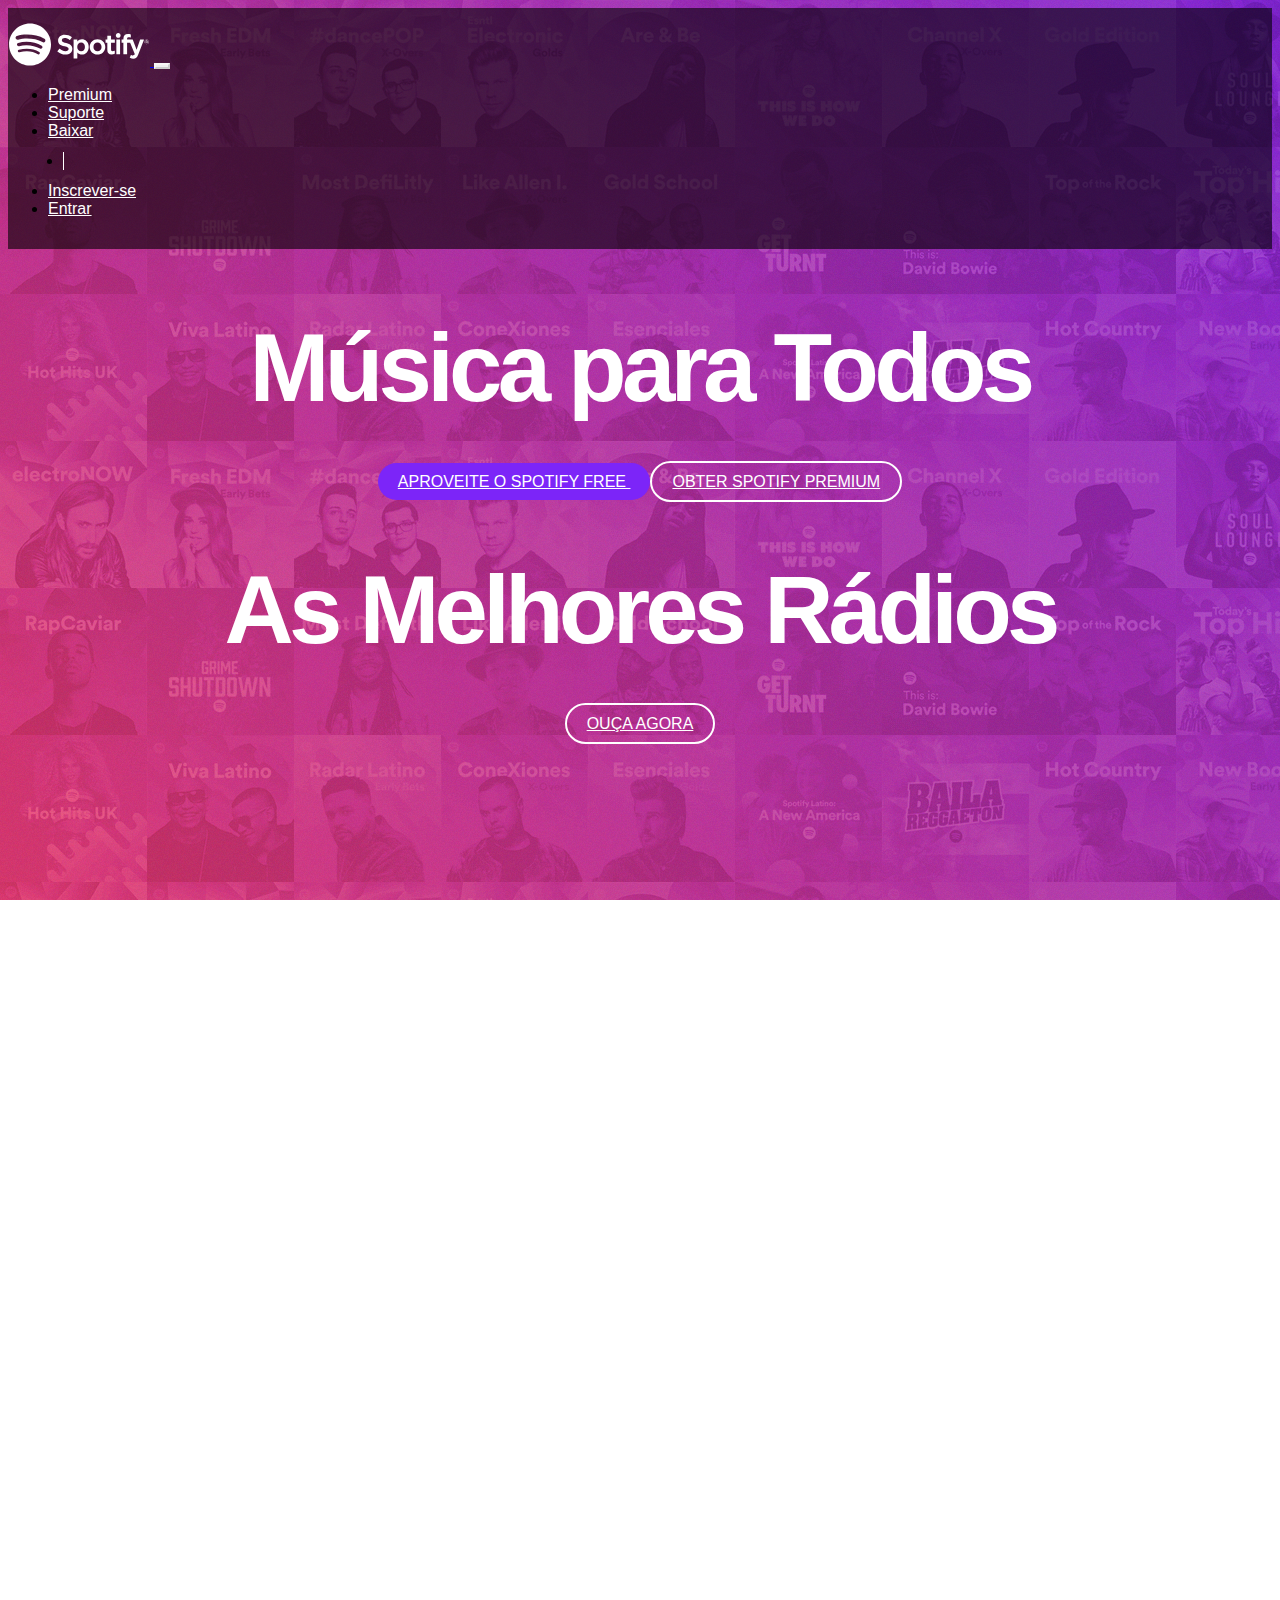
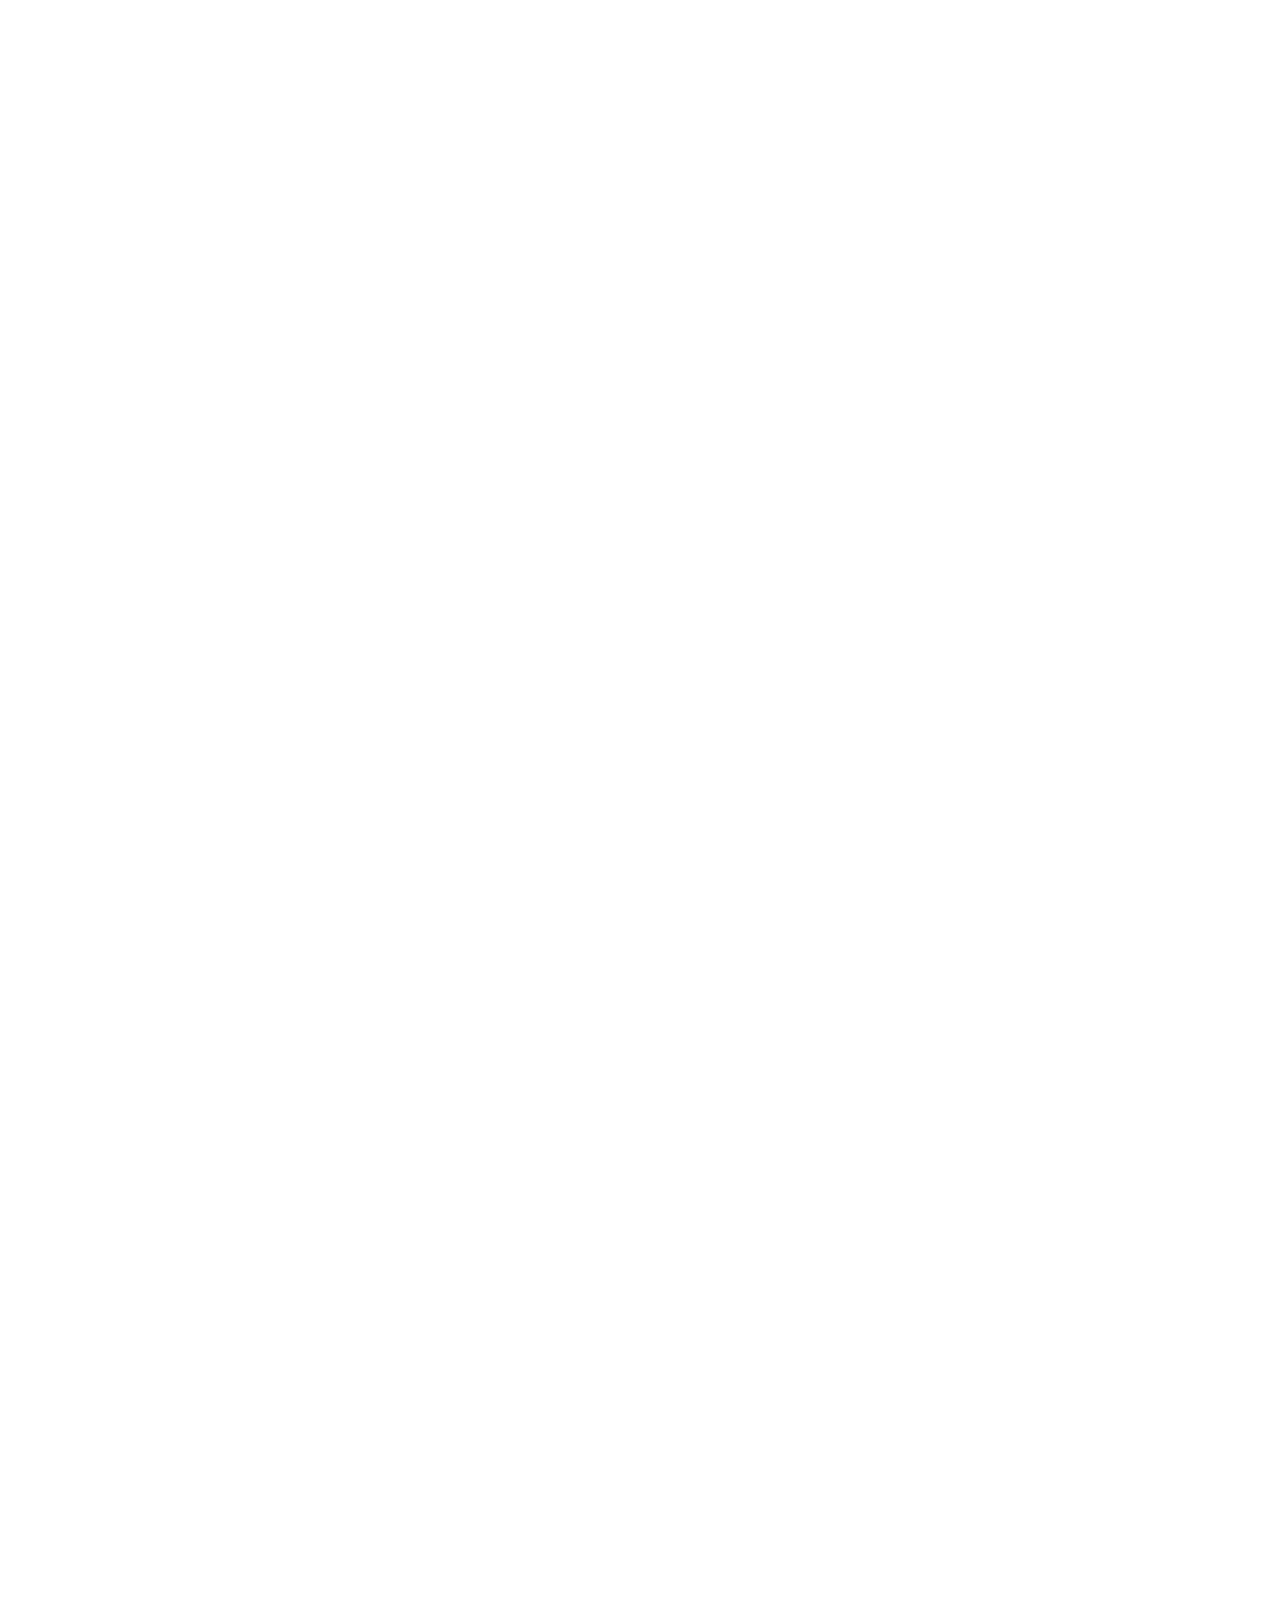
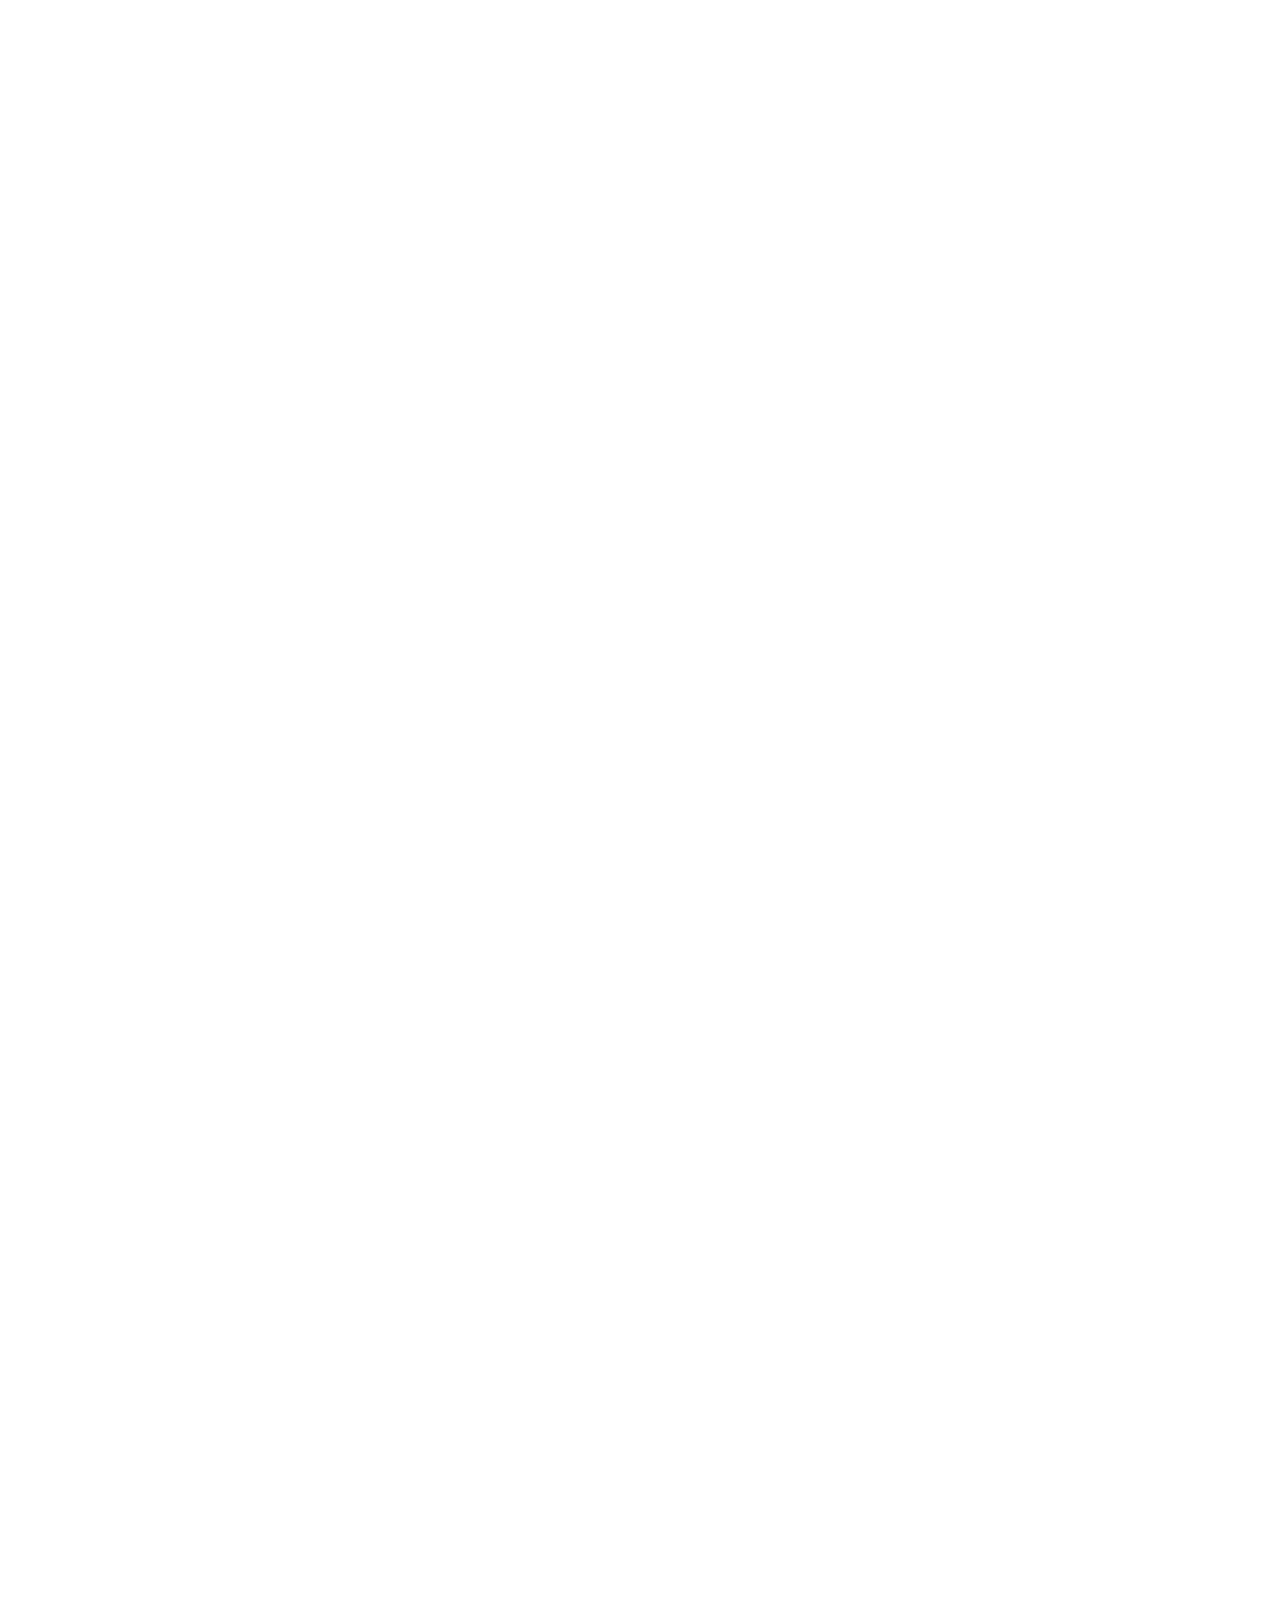
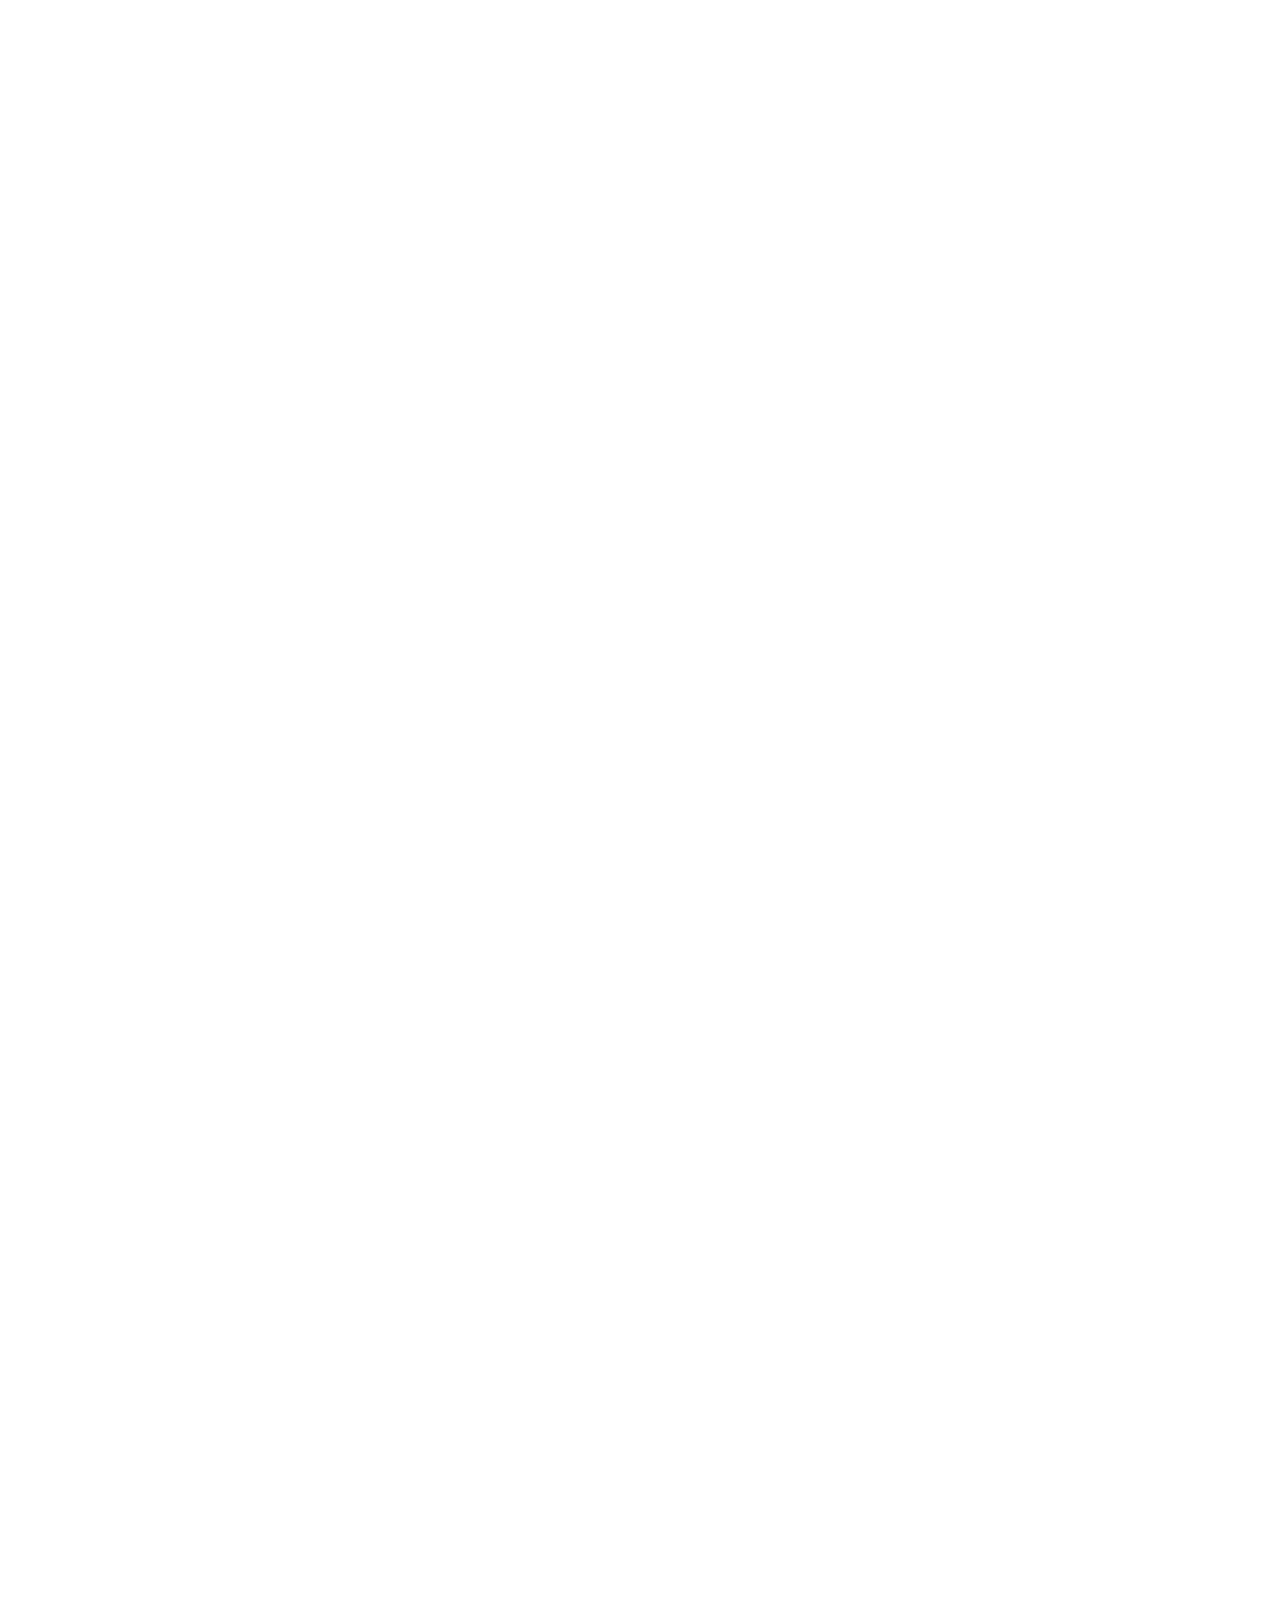
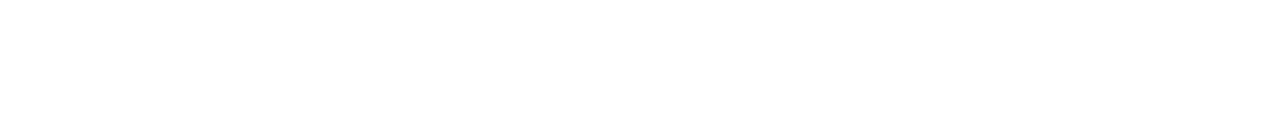
<file: index.html>
<!DOCTYPE html>
<html lang="pt-br">
  <head>
    <!-- Meta tags Obrigatórias -->
    <meta charset="utf-8">
    <meta name="viewport" content="width=device-width, initial-scale=1, shrink-to-fit=no">

    <!-- Bootstrap CSS -->
    <link rel="stylesheet" href="https://stackpath.bootstrapcdn.com/bootstrap/4.1.3/css/bootstrap.min.css" integrity="sha384-MCw98/SFnGE8fJT3GXwEOngsV7Zt27NXFoaoApmYm81iuXoPkFOJwJ8ERdknLPMO" crossorigin="anonymous">

    <!-- Font Awesome -->
    <link rel="stylesheet" href="https://use.fontawesome.com/releases/v5.3.1/css/all.css" integrity="sha384-mzrmE5qonljUremFsqc01SB46JvROS7bZs3IO2EmfFsd15uHvIt+Y8vEf7N7fWAU" crossorigin="anonymous">

    <!-- HTML5Shiv -->
    <!--[if lt IE 9]>
      <script src="https://oss.maxcdn.com/html5shiv/3.7.2/html5shiv.min.js"></script>
    <![endif]-->

    <!-- Estilo customizado -->
    <link rel="stylesheet" type="text/css" href="css/estilo.css">

    <title>Música para todos - Spotify</title>
    <link rel="icon" type="text/css" href="imagens/favicon.png">
  </head>
  <body>
    
    <header><!-- Ínicio cabeçalho -->
      <nav class="navbar navbar-expand-md navbar-light fixed-top navbar-transparent">
        <div class="container">
          <a href="index.html" class="navbar-brand">
          <img src="imagens/spotify.svg" width="142">
        </a>

        <button class="navbar-toggler" data-toggle="collapse" data-target="#nav-principal">
          <i class="fas fa-bars text-white"></i>
        </button>

        <div class="collapse navbar-collapse" id="nav-principal">
          <ul class="navbar-nav ml-auto">
            <li class="nav-item">
              <a class="nav-link" href="https://www.spotify.com/br/premium/">Premium</a>
            </li>
            <li class="nav-item">
              <a class="nav-link" href="https://support.spotify.com/br/?_gl=1*cyyskz*_gcl_aw*R0NMLjE2MzA4MDQ0NjYuQ2owS0NRandzc3lKQmhEWEFSSXNBSzk4SVRROXdHdnI0cC1PQUZXbkdPbWNiYWo3MFdZcndBSXNTaklrUXM3a2hOOEQtdFR3QkxIZmUxNGFBdklnRUFMd193Y0I.*_gcl_dc*R0NMLjE2MzA4MDQ0NjYuQ2owS0NRandzc3lKQmhEWEFSSXNBSzk4SVRROXdHdnI0cC1PQUZXbkdPbWNiYWo3MFdZcndBSXNTaklrUXM3a2hOOEQtdFR3QkxIZmUxNGFBdklnRUFMd193Y0I.&_ga=2.162558393.423225971.1630804470-373342260.1630804468&_gac=1.13974597.1630804647.Cj0KCQjwssyJBhDXARIsAK98ITQ9wGvr4p-OAFWnGOmcbaj70WYrwAIsSjIkQs7khN8D-tTwBLHfe14aAvIgEALw_wcB">Suporte</a>
            </li>
            <li class="nav-item">
              <a class="nav-link" href="https://www.spotify.com/br/download/windows/?_ga=2.87446173.423225971.1630804470-373342260.1630804468&_gac=1.81196773.1630804647.Cj0KCQjwssyJBhDXARIsAK98ITQ9wGvr4p-OAFWnGOmcbaj70WYrwAIsSjIkQs7khN8D-tTwBLHfe14aAvIgEALw_wcB">Baixar</a>
            </li>

            <li class="nav-item divisor"></li>

            <li class="nav-item">
              <a class="nav-link" href="https://www.spotify.com/br/signup/">Inscrever-se</a>
            </li>
            <li class="nav-item">
              <a class="nav-link" href="https://accounts.spotify.com/pt-BR/login/?continue=https:%2F%2Fopen.spotify.com%2F%3Fl2l%3D1&_gl=1*15zelt8*_gcl_aw*R0NMLjE2MzA4MDQ0NjYuQ2owS0NRandzc3lKQmhEWEFSSXNBSzk4SVRROXdHdnI0cC1PQUZXbkdPbWNiYWo3MFdZcndBSXNTaklrUXM3a2hOOEQtdFR3QkxIZmUxNGFBdklnRUFMd193Y0I.*_gcl_dc*R0NMLjE2MzA4MDQ0NjYuQ2owS0NRandzc3lKQmhEWEFSSXNBSzk4SVRROXdHdnI0cC1PQUZXbkdPbWNiYWo3MFdZcndBSXNTaklrUXM3a2hOOEQtdFR3QkxIZmUxNGFBdklnRUFMd193Y0I.&_ga=2.68647188.423225971.1630804470-373342260.1630804468&_gac=1.82262372.1630804647.Cj0KCQjwssyJBhDXARIsAK98ITQ9wGvr4p-OAFWnGOmcbaj70WYrwAIsSjIkQs7khN8D-tTwBLHfe14aAvIgEALw_wcB">Entrar</a>
            </li>
          </ul>
        </div>

        </div>
      </nav>
    </header><!-- Fim cabeçalho -->

    <section id="home" class="d-flex"><!-- Home -->
      <div class="container align-self-center"><!-- Ínicio container -->
        <div class="row"><!-- Ínicio row -->
          <div class="col-md-12 capa">

            <div id="carousel-spotify" class="carousel slide" data-ride="carousel">
              <div class="carousel-inner">

                <div class="carousel-item active">
                  <h1>Música para Todos</h1>
                      <a href="" class="btn btn-lg btn-custom btn-roxo">
                        Aproveite o Spotify Free
                      </a>

                      <a href="" class="btn btn-lg btn-custom btn-branco">
                        Obter Spotify Premium
                      </a>
                </div>

                <div class="carousel-item">
                  <h1>As Melhores Rádios</h1>
                
                      <a href="" class="btn btn-lg btn-custom btn-branco">
                        <i class="fas fa-music"></i> Ouça Agora
                      </a>
                </div>

              </div>

              <a href="#carousel-spotify" class="carousel-control-prev" data-slide="prev">
                <i class="fas fa-angle-left fa-3x"></i>
              </a>

              <a href="#carousel-spotify" class="carousel-control-next" data-slide="next">
                <i class="fas fa-angle-right fa-3x"></i>
              </a>


            </div>
            
          </div>
        </div><!-- Fim row -->
      </div><!-- Fim container -->
    </section><!-- Fim home -->

    <section id="servicos" class="caixa">
      <div class="container">
        <div class="row albuns">
          <div class="col-md-6">
            <div class="row">
                <div class="col-md-6">
                    <img src="imagens/img1.jpg" class="img-fluid d-none d-md-block">
                </div>
                <div class="col-md-6">
                    <img src="imagens/img2.jpg" class="img-fluid d-none d-md-block">
                </div>
                <div class="row albuns">
                <div class="col-md-6">
                    <img src="imagens/img3.jpg" class="img-fluid d-none d-md-block">
                </div>
                <div class="col-md-6">
                    <img src="imagens/img4.jpg" class="img-fluid d-none d-md-block">
                </div>
            </div>
            </div>
          </div>
           <div class="col-md-6">
            
            <h2>O que o Spotify tem?</h2>

            <h3>Notícias</h3>
            <p>
              O Spotify tem milhões de músicas. Escute seus sons favoritos, descubra novas músicas e reúna seus favoritos em umsó lugar
            </p>

            <h3>Playlists</h3>
            <p>
              No Spotify você encontra uma playlist para cada momento. Todas feita por fantásticos especialistas da música.
            </p>

            <h3>Novos lançamentos</h3>
            <p>
              Escute os novos lançamentos de singles e álbuns da semana e veja o que está bombando no Top 50.
            </p>

          </div>
        </div>
      </div>
    </section>

    <section id="recursos" class="caixa">
      <div class="container">
        <div class="row">
          <div class="col-md-4">
            
            <h2>Fácil</h2>
            <h3>Buscar</h3>
            <p>
              Já sabe o que quer estudar? É só procurar e apertar o play.
            </p>

            <h3>Navegar</h3>
            <p>
              Veja os novos lançamentos, o que está bombando nas paradas e as melhores playlists para o seu momento.
            </p>

            <h3>Descobrir</h3>
            <p>
              Curta músicas novas toda segunda-feira com uma plylist personalizada pra você. Ou relaxe e curta uma das rádios.
            </p>

          </div>
          <div class="col-md-8">
            <div class="row rotacionar">
              <div class="col-md-6">
                <img src="imagens/iphone1.png" class="img-fluid">
              </div>

              <div class="col-md-6">
                <img src="imagens/iphone2.png" class="img-fluid">
              </div>

            </div>
          </div>
        </div>
      </div>
    </section>

    <footer>
      <div class="container">
        <div class="row">

          <div class="col-md-2">
            <img src="imagens/spotify.svg" width="142">
          </div>

          <div class="col-md-2">
               <h4>Empresa</h4>

               <ul class="navbar-nav">
                 <li><a href="https://www.spotify.com/br/about-us/contact/">Sobre</a></li>
                 <li><a href="https://www.lifeatspotify.com/?_gl=1*11ssj83*_gcl_aw*R0NMLjE2MzA4MDQ0NjYuQ2owS0NRandzc3lKQmhEWEFSSXNBSzk4SVRROXdHdnI0cC1PQUZXbkdPbWNiYWo3MFdZcndBSXNTaklrUXM3a2hOOEQtdFR3QkxIZmUxNGFBdklnRUFMd193Y0I.*_gcl_dc*R0NMLjE2MzA4MDQ0NjYuQ2owS0NRandzc3lKQmhEWEFSSXNBSzk4SVRROXdHdnI0cC1PQUZXbkdPbWNiYWo3MFdZcndBSXNTaklrUXM3a2hOOEQtdFR3QkxIZmUxNGFBdklnRUFMd193Y0I.&_ga=2.93851672.423225971.1630804470-373342260.1630804468&_gac=1.50195156.1630804647.Cj0KCQjwssyJBhDXARIsAK98ITQ9wGvr4p-OAFWnGOmcbaj70WYrwAIsSjIkQs7khN8D-tTwBLHfe14aAvIgEALw_wcB">Empregos</a></li>
                 <li><a href="https://newsroom.spotify.com/?_gl=1%2A11ssj83%2A_gcl_aw%2AR0NMLjE2MzA4MDQ0NjYuQ2owS0NRandzc3lKQmhEWEFSSXNBSzk4SVRROXdHdnI0cC1PQUZXbkdPbWNiYWo3MFdZcndBSXNTaklrUXM3a2hOOEQtdFR3QkxIZmUxNGFBdklnRUFMd193Y0I.%2A_gcl_dc%2AR0NMLjE2MzA4MDQ0NjYuQ2owS0NRandzc3lKQmhEWEFSSXNBSzk4SVRROXdHdnI0cC1PQUZXbkdPbWNiYWo3MFdZcndBSXNTaklrUXM3a2hOOEQtdFR3QkxIZmUxNGFBdklnRUFMd193Y0I.&_ga=2.93851672.423225971.1630804470-373342260.1630804468&_gac=1.50195156.1630804647.Cj0KCQjwssyJBhDXARIsAK98ITQ9wGvr4p-OAFWnGOmcbaj70WYrwAIsSjIkQs7khN8D-tTwBLHfe14aAvIgEALw_wcB">For the Record</a></li>
               </ul>

          </div>

          <div class="col-md-2">
                <h4>Comunidades</h4>

                <ul class="navbar-nav">
                 <li><a href="https://artists.spotify.com/?_gl=1*1b2mydu*_gcl_aw*R0NMLjE2MzA4MDQ0NjYuQ2owS0NRandzc3lKQmhEWEFSSXNBSzk4SVRROXdHdnI0cC1PQUZXbkdPbWNiYWo3MFdZcndBSXNTaklrUXM3a2hOOEQtdFR3QkxIZmUxNGFBdklnRUFMd193Y0I.*_gcl_dc*R0NMLjE2MzA4MDQ0NjYuQ2owS0NRandzc3lKQmhEWEFSSXNBSzk4SVRROXdHdnI0cC1PQUZXbkdPbWNiYWo3MFdZcndBSXNTaklrUXM3a2hOOEQtdFR3QkxIZmUxNGFBdklnRUFMd193Y0I.&_ga=2.101102212.423225971.1630804470-373342260.1630804468&_gac=1.16583364.1630804647.Cj0KCQjwssyJBhDXARIsAK98ITQ9wGvr4p-OAFWnGOmcbaj70WYrwAIsSjIkQs7khN8D-tTwBLHfe14aAvIgEALw_wcB">Para Artistas</a></li>
                 <li><a href="https://developer.spotify.com/?_gl=1*1b2mydu*_gcl_aw*R0NMLjE2MzA4MDQ0NjYuQ2owS0NRandzc3lKQmhEWEFSSXNBSzk4SVRROXdHdnI0cC1PQUZXbkdPbWNiYWo3MFdZcndBSXNTaklrUXM3a2hOOEQtdFR3QkxIZmUxNGFBdklnRUFMd193Y0I.*_gcl_dc*R0NMLjE2MzA4MDQ0NjYuQ2owS0NRandzc3lKQmhEWEFSSXNBSzk4SVRROXdHdnI0cC1PQUZXbkdPbWNiYWo3MFdZcndBSXNTaklrUXM3a2hOOEQtdFR3QkxIZmUxNGFBdklnRUFMd193Y0I.&_ga=2.101102212.423225971.1630804470-373342260.1630804468&_gac=1.16583364.1630804647.Cj0KCQjwssyJBhDXARIsAK98ITQ9wGvr4p-OAFWnGOmcbaj70WYrwAIsSjIkQs7khN8D-tTwBLHfe14aAvIgEALw_wcB">Desenvolvedores</a></li>
                 <li><a href="https://ads.spotify.com/pt-BR/?_gl=1*1b2mydu*_gcl_aw*R0NMLjE2MzA4MDQ0NjYuQ2owS0NRandzc3lKQmhEWEFSSXNBSzk4SVRROXdHdnI0cC1PQUZXbkdPbWNiYWo3MFdZcndBSXNTaklrUXM3a2hOOEQtdFR3QkxIZmUxNGFBdklnRUFMd193Y0I.*_gcl_dc*R0NMLjE2MzA4MDQ0NjYuQ2owS0NRandzc3lKQmhEWEFSSXNBSzk4SVRROXdHdnI0cC1PQUZXbkdPbWNiYWo3MFdZcndBSXNTaklrUXM3a2hOOEQtdFR3QkxIZmUxNGFBdklnRUFMd193Y0I.&_ga=2.101102212.423225971.1630804470-373342260.1630804468&_gac=1.16583364.1630804647.Cj0KCQjwssyJBhDXARIsAK98ITQ9wGvr4p-OAFWnGOmcbaj70WYrwAIsSjIkQs7khN8D-tTwBLHfe14aAvIgEALw_wcB">Publicidade</a></li>
                 <li><a href="https://investors.spotify.com/home/default.aspx">Investidores</a></li>
                 <li><a href="https://spotifyforvendors.com/">Fornecedores</a></li>
                 </ul>

          </div>

          <div class="col-md-2">
                <h4>Links Úteis</h4>

                <ul class="navbar-nav">
                 <li><a href="https://support.spotify.com/br/?_gl=1*1eq7i25*_gcl_aw*R0NMLjE2MzA4MDQ0NjYuQ2owS0NRandzc3lKQmhEWEFSSXNBSzk4SVRROXdHdnI0cC1PQUZXbkdPbWNiYWo3MFdZcndBSXNTaklrUXM3a2hOOEQtdFR3QkxIZmUxNGFBdklnRUFMd193Y0I.*_gcl_dc*R0NMLjE2MzA4MDQ0NjYuQ2owS0NRandzc3lKQmhEWEFSSXNBSzk4SVRROXdHdnI0cC1PQUZXbkdPbWNiYWo3MFdZcndBSXNTaklrUXM3a2hOOEQtdFR3QkxIZmUxNGFBdklnRUFMd193Y0I.&_ga=2.99644059.423225971.1630804470-373342260.1630804468&_gac=1.95277806.1630804647.Cj0KCQjwssyJBhDXARIsAK98ITQ9wGvr4p-OAFWnGOmcbaj70WYrwAIsSjIkQs7khN8D-tTwBLHfe14aAvIgEALw_wcB">Suporte</a></li>
                 <li><a href="https://open.spotify.com/?_gl=1*1eq7i25*_gcl_aw*R0NMLjE2MzA4MDQ0NjYuQ2owS0NRandzc3lKQmhEWEFSSXNBSzk4SVRROXdHdnI0cC1PQUZXbkdPbWNiYWo3MFdZcndBSXNTaklrUXM3a2hOOEQtdFR3QkxIZmUxNGFBdklnRUFMd193Y0I.*_gcl_dc*R0NMLjE2MzA4MDQ0NjYuQ2owS0NRandzc3lKQmhEWEFSSXNBSzk4SVRROXdHdnI0cC1PQUZXbkdPbWNiYWo3MFdZcndBSXNTaklrUXM3a2hOOEQtdFR3QkxIZmUxNGFBdklnRUFMd193Y0I.&_ga=2.99644059.423225971.1630804470-373342260.1630804468&_gac=1.95277806.1630804647.Cj0KCQjwssyJBhDXARIsAK98ITQ9wGvr4p-OAFWnGOmcbaj70WYrwAIsSjIkQs7khN8D-tTwBLHfe14aAvIgEALw_wcB">Player da web</a></li>
                 <li><a href="https://www.spotify.com/br/free/">Aplicativo Móvel Grátis</a></li>
               </ul>

          </div>

          <div class="col-md-4">
                <ul>
                  <li>
                    <a href="https://www.facebook.com/Spotify"><img src="imagens/facebook.png"></a>
                  </li>

                   <li>
                    <a href="https://twitter.com/spotify"><img src="imagens/twitter.png"></a>
                  </li>

                   <li>
                    <a href="https://www.instagram.com/spotify/"><img src="imagens/instagram.png"></a>
                  </li>

                </ul>          
          </div>

        </div>
      </div>
    </footer>


    <!-- JavaScript (Opcional) -->
    <!-- jQuery primeiro, depois Popper.js, depois Bootstrap JS -->
    <script src="https://code.jquery.com/jquery-3.3.1.slim.min.js" integrity="sha384-q8i/X+965DzO0rT7abK41JStQIAqVgRVzpbzo5smXKp4YfRvH+8abtTE1Pi6jizo" crossorigin="anonymous"></script>
    <script src="https://cdnjs.cloudflare.com/ajax/libs/popper.js/1.14.3/umd/popper.min.js" integrity="sha384-ZMP7rVo3mIykV+2+9J3UJ46jBk0WLaUAdn689aCwoqbBJiSnjAK/l8WvCWPIPm49" crossorigin="anonymous"></script>
    <script src="https://stackpath.bootstrapcdn.com/bootstrap/4.1.3/js/bootstrap.min.js" integrity="sha384-ChfqqxuZUCnJSK3+MXmPNIyE6ZbWh2IMqE241rYiqJxyMiZ6OW/JmZQ5stwEULTy" crossorigin="anonymous"></script>
  </body>
</html>
</file>
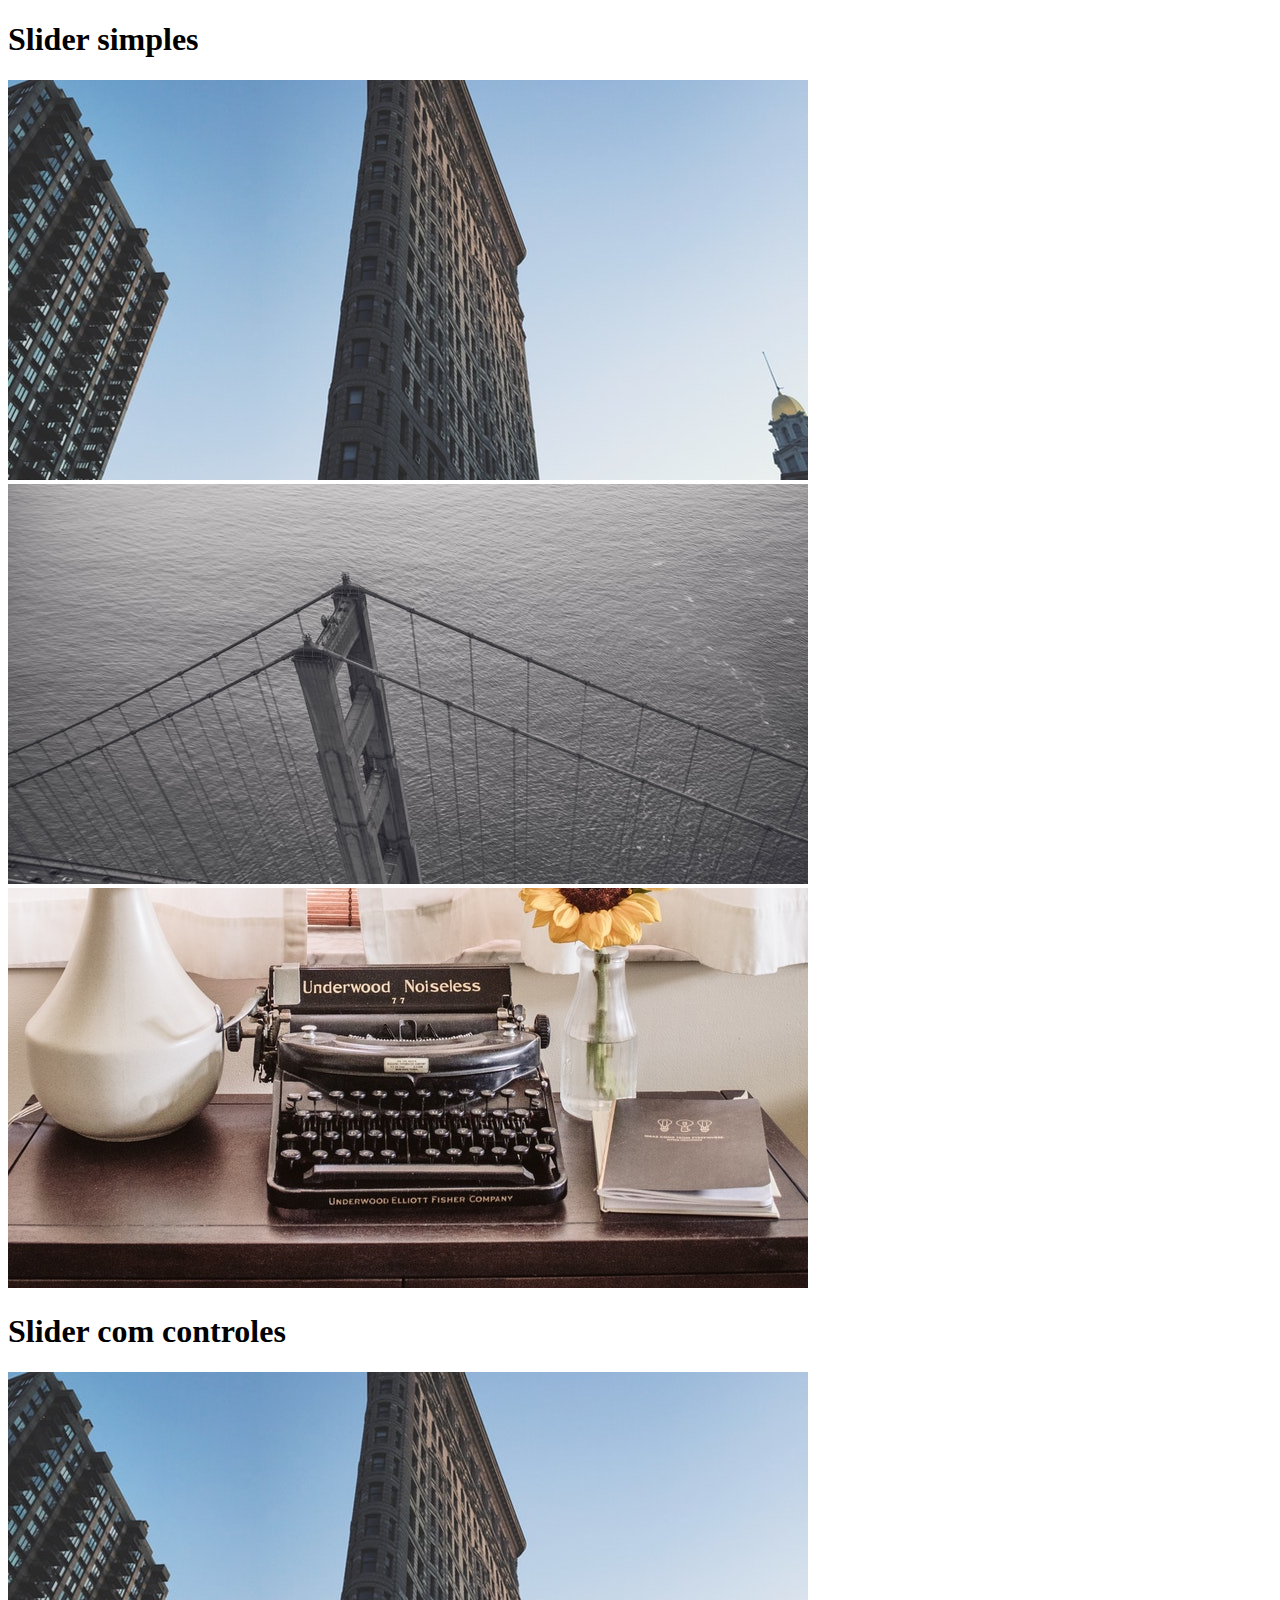
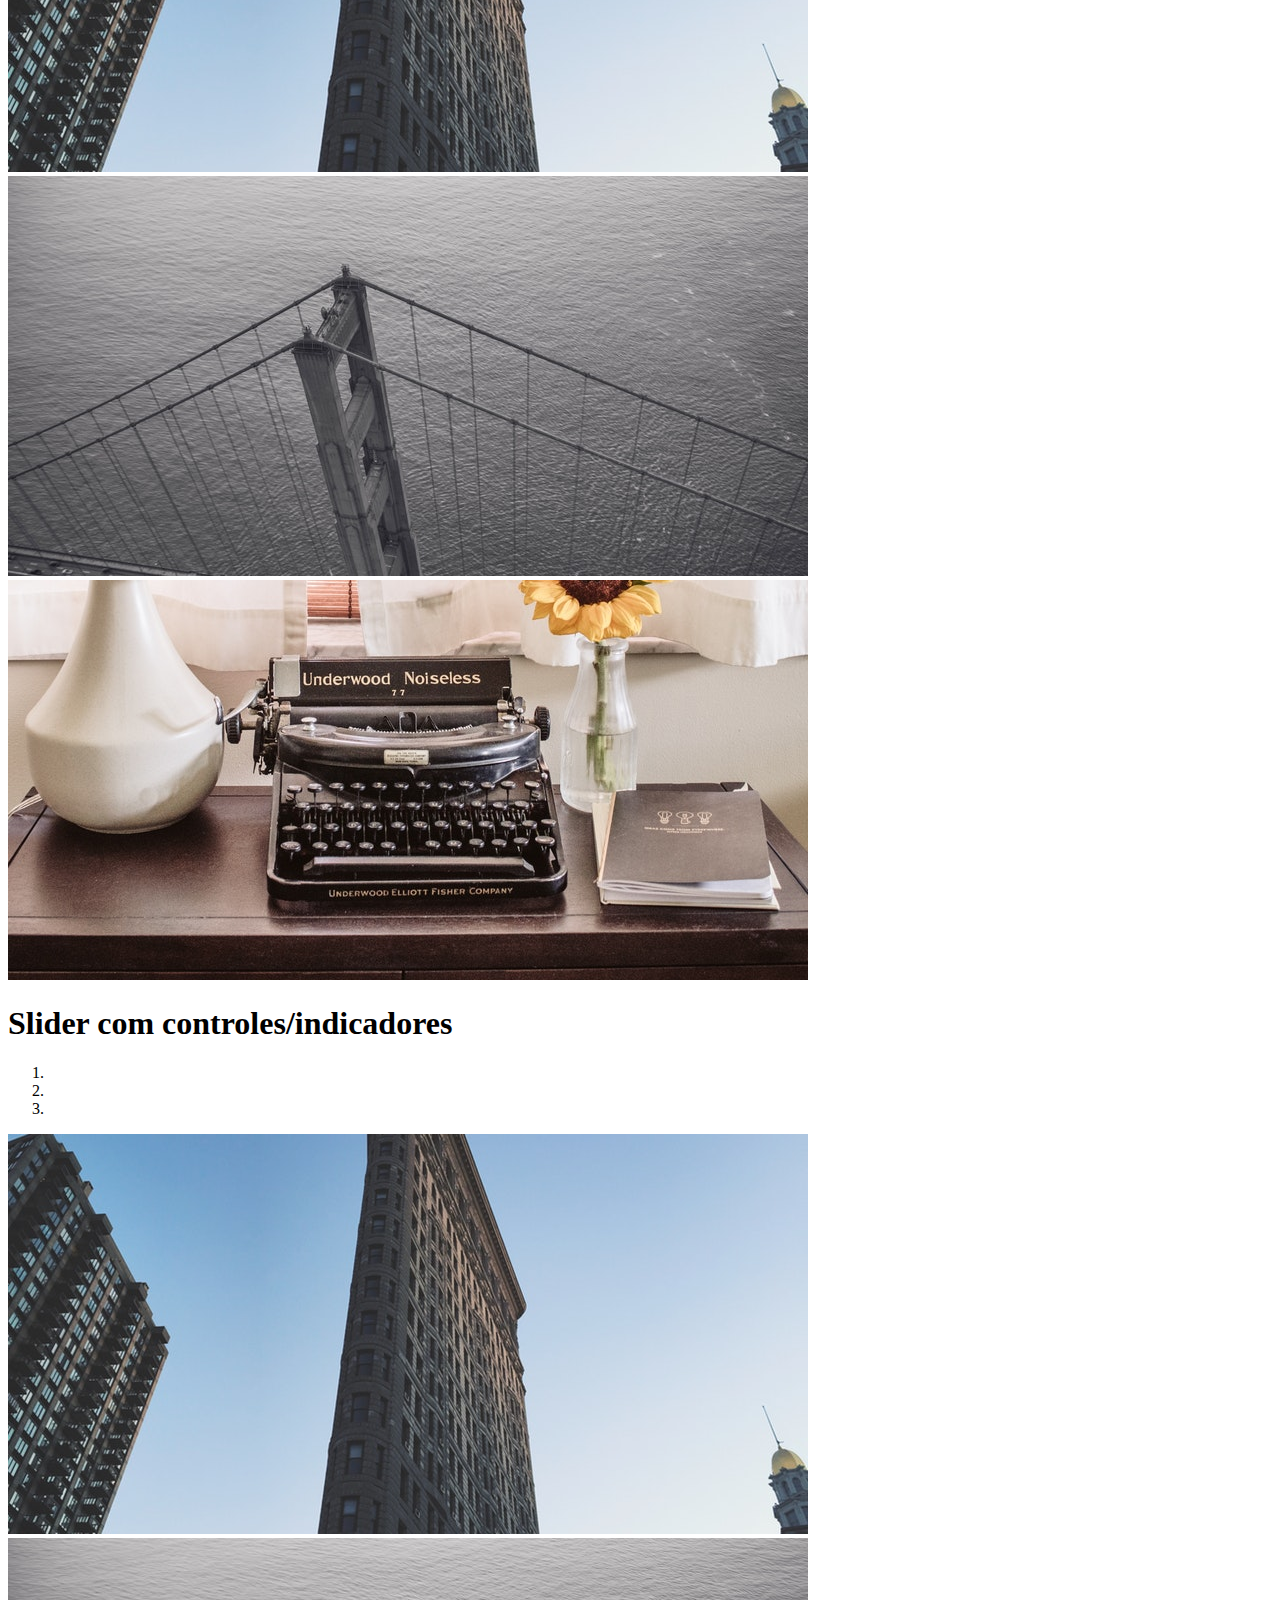
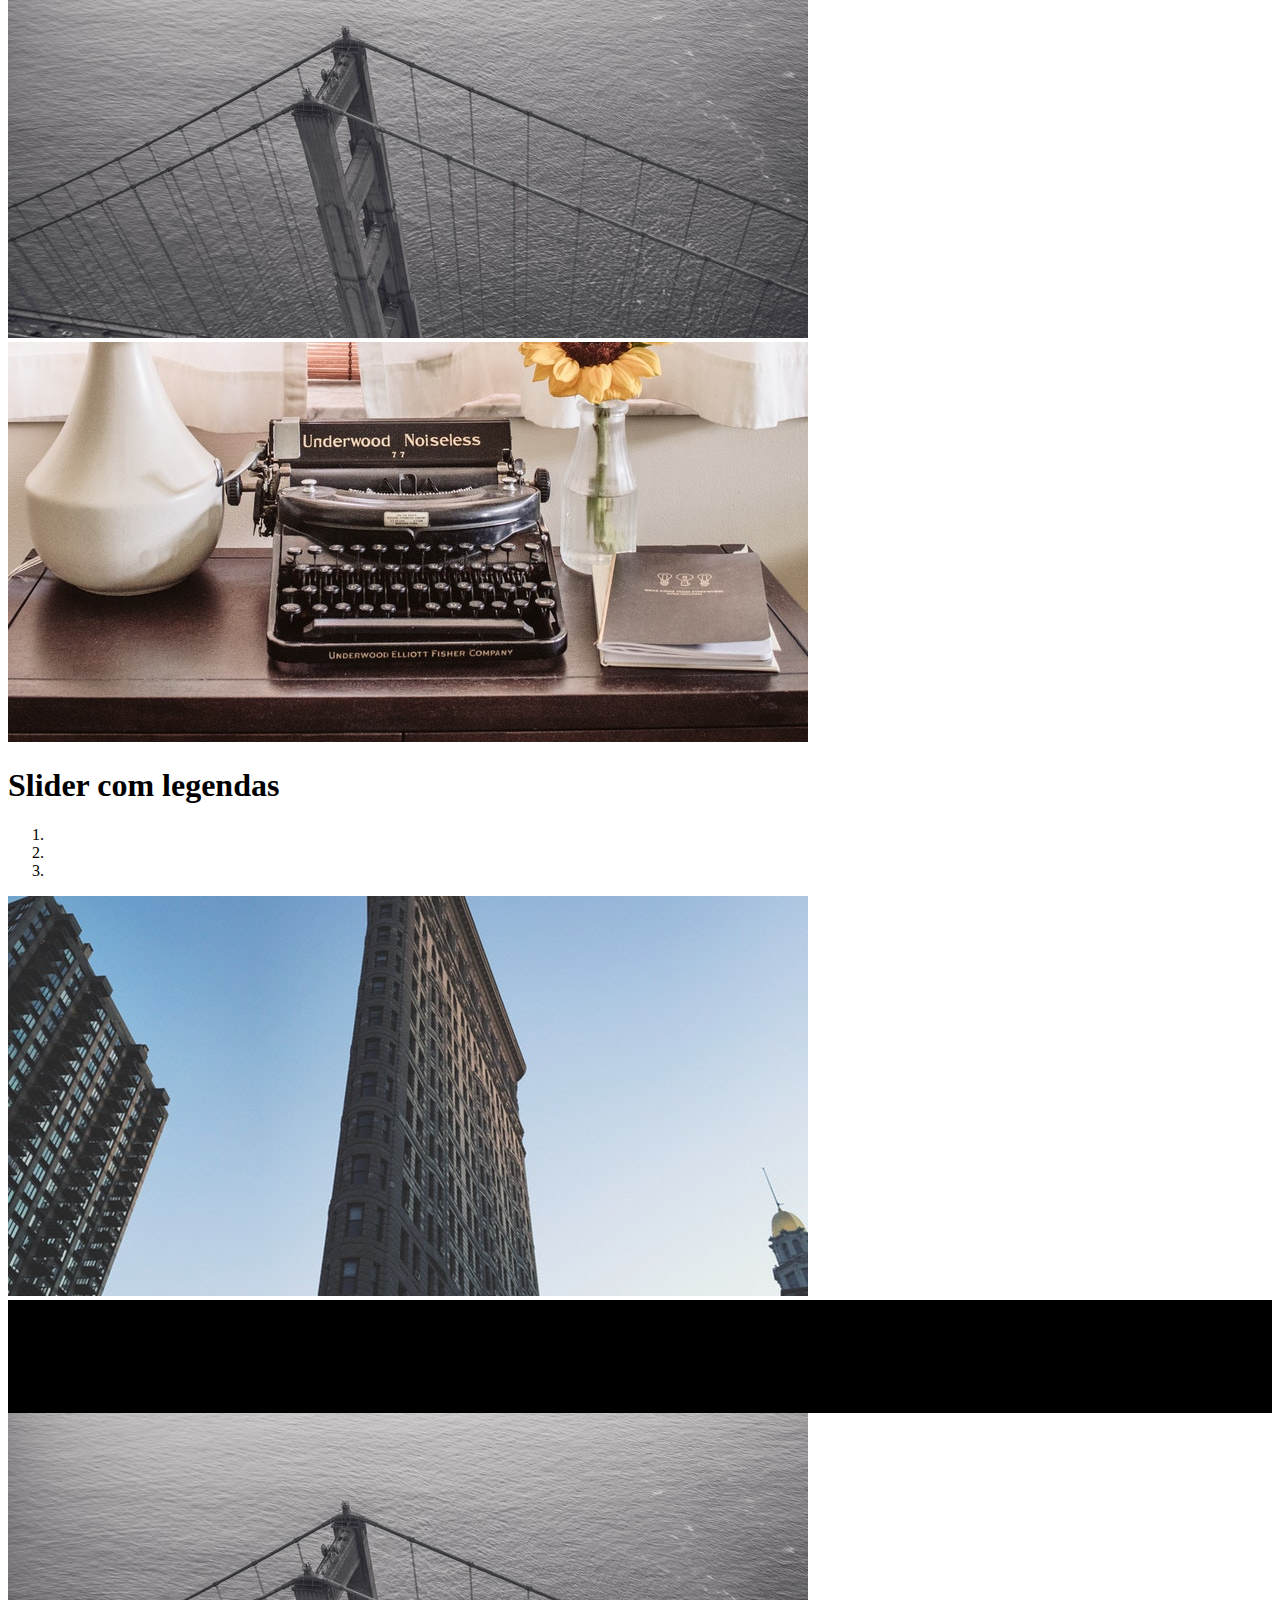
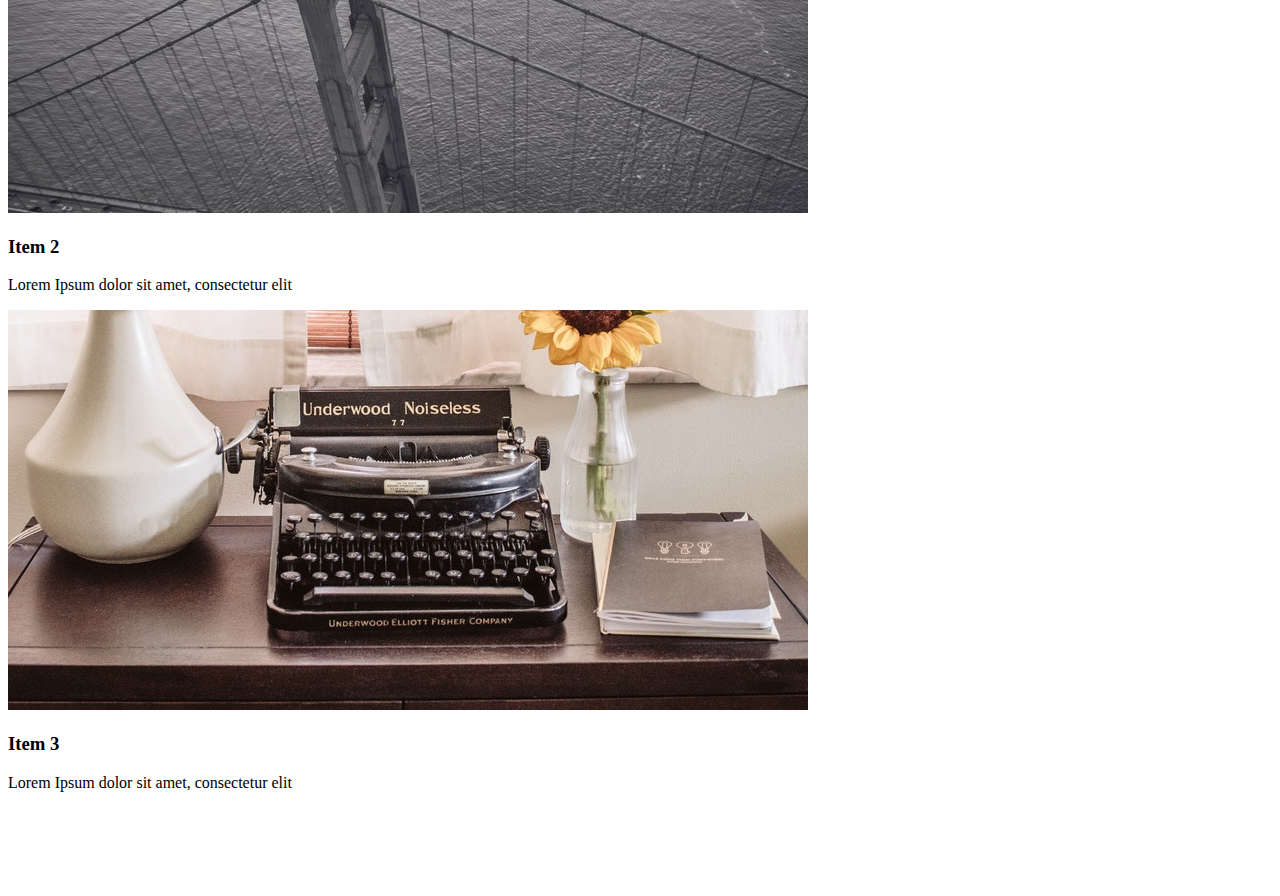
<file: carousel/apoio-carousel.html>
<!DOCTYPE html>
<html lang="pt-br">
  <head>
    <!-- Meta tags Obrigatórias -->
    <meta charset="utf-8">
    <meta name="viewport" content="width=device-width, initial-scale=1, shrink-to-fit=no">

    <!-- Bootstrap CSS -->
    <link rel="stylesheet" href="https://stackpath.bootstrapcdn.com/bootstrap/4.1.3/css/bootstrap.min.css" integrity="sha384-MCw98/SFnGE8fJT3GXwEOngsV7Zt27NXFoaoApmYm81iuXoPkFOJwJ8ERdknLPMO" crossorigin="anonymous">

    <!-- Font Awesome -->
    <link rel="stylesheet" href="https://use.fontawesome.com/releases/v5.3.1/css/all.css" integrity="sha384-mzrmE5qonljUremFsqc01SB46JvROS7bZs3IO2EmfFsd15uHvIt+Y8vEf7N7fWAU" crossorigin="anonymous">

    <title>Carousel Slider</title>
  </head>
  <body style="padding-bottom: 80px;">
    
    <div class="container"><!--Container -->
      <div class="row"><!--Row -->
        <div class="col-sm-8 m-auto"><!--col-sm8 -->
          
          <h1>Slider simples</h1>
          <div class="carousel slide" data-ride="carousel">
            <div class="carousel-inner">
              
              <div class="carousel-item active">
                 <img src="img/imagem1.jpeg" class="img-fluid">
              </div>

              <div class="carousel-item">
                  <img src="img/imagem2.jpeg" class="img-fluid">
              </div>

                <div class="carousel-item">
                  <img src="img/imagem3.jpeg" class="img-fluid">
              </div>              

            </div>
          </div>
          

          <h1>Slider com controles</h1>
          <div id="carousel-controles" class="carousel slide" data-ride="carousel">
            <div class="carousel-inner">
              
              <div class="carousel-item active">
                 <img src="img/imagem1.jpeg" class="img-fluid">
              </div>

              <div class="carousel-item">
                  <img src="img/imagem2.jpeg" class="img-fluid">
              </div>

                <div class="carousel-item">
                  <img src="img/imagem3.jpeg" class="img-fluid">
              </div>              

            </div>

            <a href="#carousel-controles" class="carousel-control-prev" data-slide="prev">
              <span class="carousel-control-prev-icon"></span>
            </a>

            <a href="#carousel-controles" class="carousel-control-next" data-slide="next">
              <span class="carousel-control-next-icon"></span>
            </a>

          </div>
          

          <h1>Slider com controles/indicadores</h1>
          <div id="carousel-indicadores" class="carousel slide" data-ride="carousel">

            <!--Indicadors-->
            <ol class="carousel-indicators">
              <li class="active" data-target="#carousel-indicadores" data-slide-to="0"></li>

              <li data-target="#carousel-indicadores" data-slide-to="1"></li>

              <li data-target="#carousel-indicadores" data-slide-to="2"></li>

            </ol>




            <div class="carousel-inner">
              
              <div class="carousel-item active">
                 <img src="img/imagem1.jpeg" class="img-fluid">
              </div>

              <div class="carousel-item">
                  <img src="img/imagem2.jpeg" class="img-fluid">
              </div>

                <div class="carousel-item">
                  <img src="img/imagem3.jpeg" class="img-fluid">
              </div>              

            </div>

            <a href="#carousel-indicadores" class="carousel-control-prev" data-slide="prev">
              <span class="carousel-control-prev-icon"></span>
            </a>

            <a href="#carousel-indicadores" class="carousel-control-next" data-slide="next">
              <span class="carousel-control-next-icon"></span>
            </a>

          </div>
        

          <h1>Slider com legendas</h1>
          <div id="carousel-legenda" class="carousel slide" data-ride="carousel">

            <!--Indicadors-->
            <ol class="carousel-indicators">
              <li class="active" data-target="#carousel-legenda" data-slide-to="0"></li>

              <li data-target="#carousel-legenda" data-slide-to="1"></li>

              <li data-target="#carousel-legenda" data-slide-to="2"></li>

            </ol>




            <div class="carousel-inner">
              
              <div class="carousel-item active">
                 <img src="img/imagem1.jpeg" class="img-fluid">
                 <div class="carousel-caption">
                   <div style="background: black; padding: 10px;">
                     <h3>Item 1</h3>
                   <p>
                      Lorem Ipsum dolor sit amet, consectetur elit  
                   </p>

                   </div>
                 </div>
              </div>

              <div class="carousel-item">
                  <img src="img/imagem2.jpeg" class="img-fluid">
                  <div class="carousel-caption">
                   <h3>Item 2</h3>
                   <p>
                      Lorem Ipsum dolor sit amet, consectetur elit  
                   </p>

                 </div>
              </div>

                <div class="carousel-item">
                  <img src="img/imagem3.jpeg" class="img-fluid">
                  <div class="carousel-caption">
                   <h3>Item 3</h3>
                   <p>
                      Lorem Ipsum dolor sit amet, consectetur elit  
                   </p>

                 </div>
              </div>              

            </div>

            <a href="#carousel-legenda" class="carousel-control-prev" data-slide="prev">
              <span class="carousel-control-prev-icon"></span>
            </a>

            <a href="#carousel-legenda" class="carousel-control-next" data-slide="next">
              <span class="carousel-control-next-icon"></span>
            </a>

          </div>
          

        </div><!--/col-sm8 -->
      </div><!--/Row -->
    </div><!--/Container -->

    <!-- JavaScript (Opcional) -->
    <!-- jQuery primeiro, depois Popper.js, depois Bootstrap JS -->
    <script src="https://code.jquery.com/jquery-3.3.1.slim.min.js" integrity="sha384-q8i/X+965DzO0rT7abK41JStQIAqVgRVzpbzo5smXKp4YfRvH+8abtTE1Pi6jizo" crossorigin="anonymous"></script>
    <script src="https://cdnjs.cloudflare.com/ajax/libs/popper.js/1.14.3/umd/popper.min.js" integrity="sha384-ZMP7rVo3mIykV+2+9J3UJ46jBk0WLaUAdn689aCwoqbBJiSnjAK/l8WvCWPIPm49" crossorigin="anonymous"></script>
    <script src="https://stackpath.bootstrapcdn.com/bootstrap/4.1.3/js/bootstrap.min.js" integrity="sha384-ChfqqxuZUCnJSK3+MXmPNIyE6ZbWh2IMqE241rYiqJxyMiZ6OW/JmZQ5stwEULTy" crossorigin="anonymous"></script>
  </body>
</html>
</file>
<file: css/estilo.css>
/*
Layout
*/

html, body, #home {
	height: 100%;
	overflow-x: hidden;/*overflow-y: esconde barra de rolagem*/

}

body {
	background: url(../imagens/capa.png),
				url(../imagens/ruido.png),
				linear-gradient(50deg,#ff4169,#7c26f8);
	background-attachment: fixed;
	font-family: Helvetica, Arial, sans-serif ;
}

/*
Barra de navegação
*/

nav.navbar-transparent {
	padding: 15px 0px;
	background: rgba(0, 0, 0, 0.6);
}

.navbar-light .navbar-nav .nav-link {
	color: white;
}

.navbar-light .navbar-nav .nav-link:hover {
	color: #9bf0e1;
}

.navbar-light .navbar-toggler {
	color: rgba(255, 255, 255, .5);
	border-color: rgba(255, 255, 255, 0.5);
}

.divisor {
	width: 1px;
	background: white;
	margin: 12px 15px;
}

/*
Capa
*/

.capa {
	text-align: center;
}

.btn-custom {
	color: white;
	border-radius: 500px;
	-webkit-border-radius: 500px;
	-moz-border-radius: 500px;
	text-transform: uppercase;
	transition: background 0.4s, color 0.4s;
	padding: 10px 20px;
}

.btn-roxo {
	background: #7c25f8;
}

.btn-roxo:hover {
	background: #6207e3;
	color: white;
}

.btn-branco {
	border: 2px solid white;
}

.btn-branco:hover {
	background-color: white;
	color: black;
}

.carousel-control-next, .carousel-control-prev {
	width: 5%;
}

/*
Estrutura de conteúdos
*/
.caixa {
	padding-top: 20px;
	padding-bottom: 20px;
}

#servicos {
	background: white;
}

#servicos h2, h3 {
	color: #7c25f8;
}

#recursos {
	color: white;
}

#recursos h2 {
	color: white;
}


#recursos h3 {
	color: #9bf0e1;
}

.albuns {
	padding: 10px 0;
}

.rotacionar {
	-ms-transform: rotate(30deg);
	-webkit-transform: rotate(30deg);
	transform: rotate(30deg);
	padding-left: 80px;
}

/*
Rodapé
*/
footer {
	background: #000;
	padding: 50px 0px 20px 0px;
	position: relative;
}

footer h4 {
	color: #919496;
	font-size: 0.8em;
	text-transform: uppercase;
}

footer .navbar-nav a {
	color: white;
	font-size: 0.8em;
}

footer .navbar-nav a:hover {
	color: #9bf0e1;
	text-decoration: none;
}

footer ul {
	list-style: none;
}

footer ul li {
	float: right;
	margin: 0 5px;
}


/*
Tipografia
*/

h1 {
	font-weight: 900;
	letter-spacing: -0.05em;
	margin-bottom: 50px;
	color: white;
}

h2 {
	font-size: 3em;
	font-weight: 700;
	letter-spacing: -0.04em;
}

h3 {
	font-size: 2em;
	font-weight: 700;
	letter-spacing: -0.04em;
}


/* Extra small devices (portrait phones, less than 576px)*/
@media (max-width: 575.98px){
	.btn-custom {
		margin: 10px 15px;
	}
}

/* Small devices (landscape phones, 576px and up)*/
@media (min-width: 576px) and (max-width: 767.98px) { 
	h1 {
		font-size: 3em;
	}
	.btn-custom {
		margin: 10px 15px;
	}
 }

/* Medium devices (tablets, 768px and up)*/
@media (min-width: 768px) and (max-width: 991.98px) {
	h1 {
		font-size: 4em;
	}
 }

/* Large devices (desktops, 992px and up)*/
@media (min-width: 992px) and (max-width: 1199.98px) { 
	h1 {
		font-size: 5em;
	}
}

/* Extra large devices (large desktops, 1200px and up)*/
@media (min-width: 1200px) { 
	h1 {
		font-size: 6em;
	}
 }
</file>
